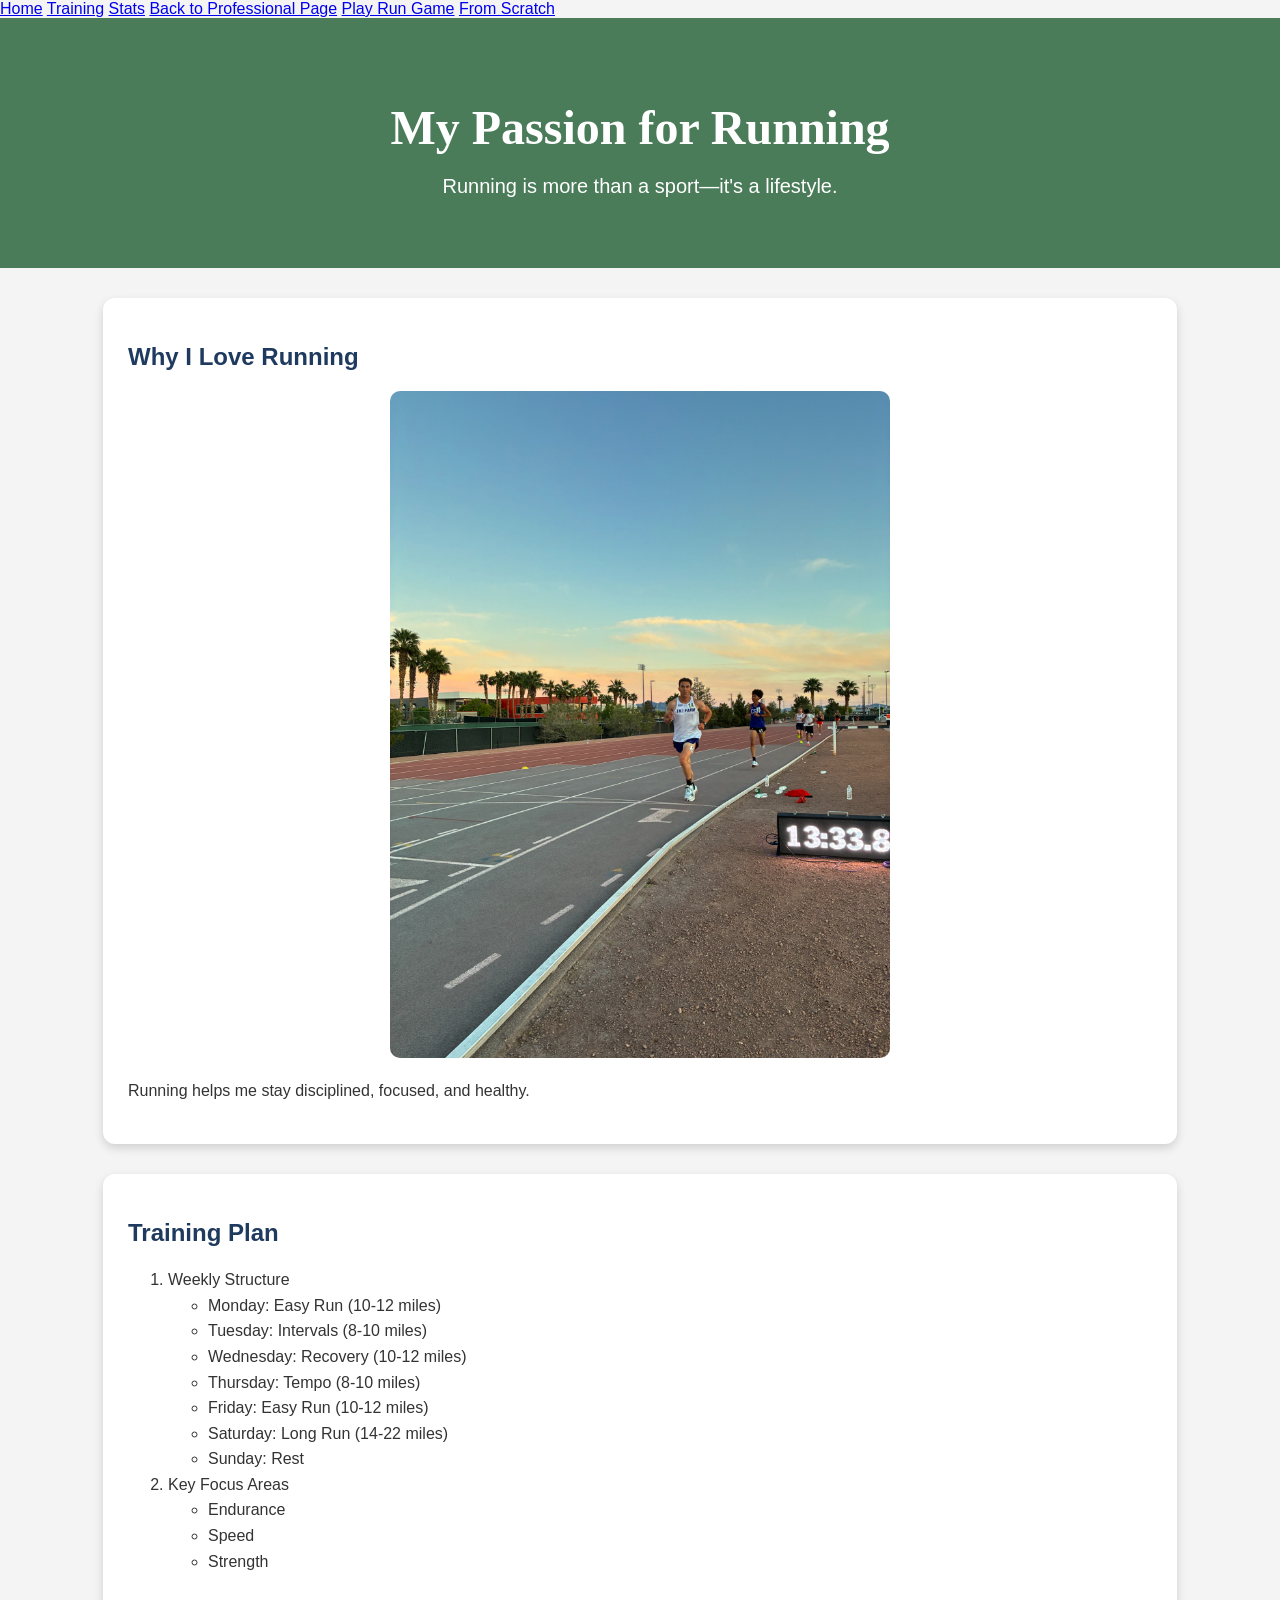
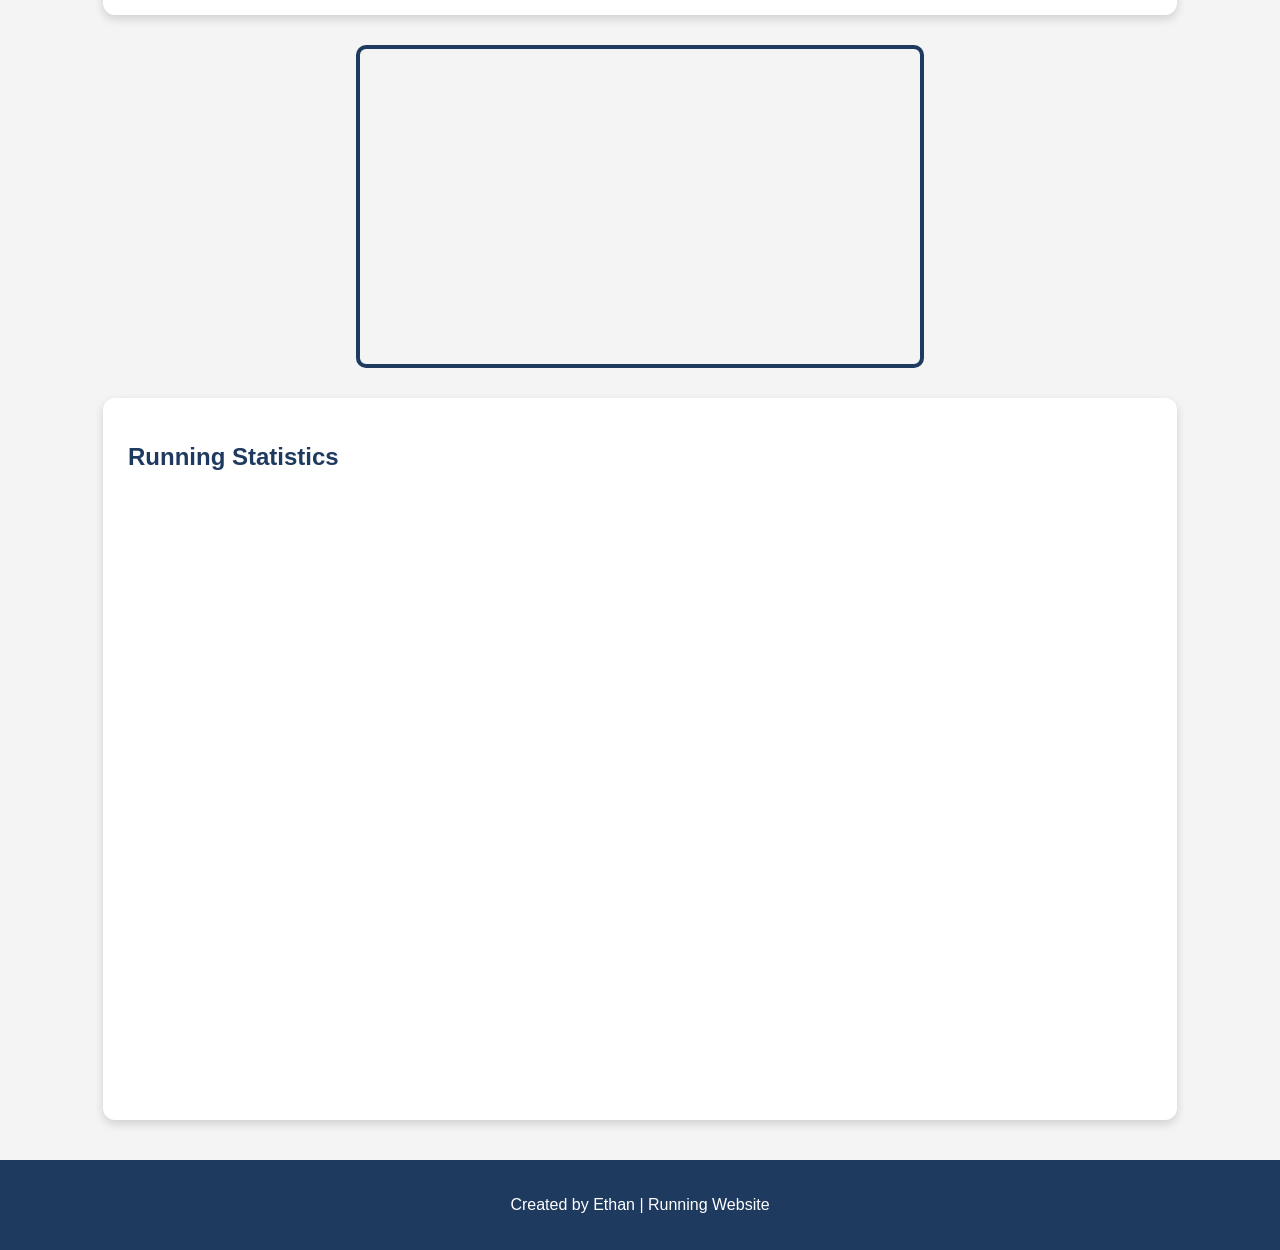
<file: html/fromstratch.html>
<!DOCTYPE html>
<html lang="en">
<head>
    <meta charset="UTF-8">
    <title>Running Passion</title>
    <link rel="stylesheet" href="../css/mystyles.css">
</head>

<body>

<!-- Navigation -->
<nav class = "navigation">
    <a href="#top">Home</a>
    <a href="#training">Training</a>
    <a href="#tableau">Stats</a>
    <a href="../index.html">Back to Professional Page</a>
    <a href="game.html">Play Run Game</a>
    <a href="fromstratch.html">From Scratch</a>
</nav>

<!-- Header -->
<div id="top" class="header">
    <h1>My Passion for Running</h1>
    <p>Running is more than a sport—it's a lifestyle.</p>
</div>

<!-- Image Section -->
<div class="section">
    <h2>Why I Love Running</h2>
    <img src="../assets/img/UNLV.jpeg" alt="Running" width="500">
    <p>Running helps me stay disciplined, focused, and healthy.</p>
</div>

<!-- Nested List -->
<div id="training" class="section">
    <h2>Training Plan</h2>
    <ol>
        <li>Weekly Structure
            <ul>
                <li>Monday: Easy Run (10-12 miles)</li>
                <li>Tuesday: Intervals (8-10 miles)</li>
                <li>Wednesday: Recovery (10-12 miles)</li>
                <li>Thursday: Tempo (8-10 miles)</li>
                <li>Friday: Easy Run (10-12 miles)</li>
                <li>Saturday: Long Run (14-22 miles)</li>
                <li>Sunday: Rest</li>
            </ul>
        </li>
        <li>Key Focus Areas
            <ul>
                <li>Endurance</li>
                <li>Speed</li>
                <li>Strength</li>
            </ul>
        </li>
    </ol>
</div>

<!-- YouTube Video -->
<iframe width="560" height="315" src="https://www.youtube.com/embed/1iF2_19K7F4?si=kQkUr_v45a1n7tna" title="YouTube video player" frameborder="0" allow="accelerometer; autoplay; clipboard-write; encrypted-media; gyroscope; picture-in-picture; web-share" referrerpolicy="strict-origin-when-cross-origin" allowfullscreen></iframe>
</div>

<!-- Tableau Graph -->
<div id="tableau" class="section">
    <h2>Running Statistics</h2>

    <div class='tableauPlaceholder' id='viz168'>
        <noscript>
            <a href='#'>
                <img alt='Running Data' 
                src='https://public.tableau.com/static/images/Ru/RunningStats/Dashboard1/1_rss.png' />
            </a>
        </noscript>
        <object class='tableauViz'>
            <param name='host_url' value='https://public.tableau.com/' />
            <param name='embed_code_version' value='3' />
            <param name='path' value='views/RunningStats/Dashboard1' />
            <param name='toolbar' value='yes' />
        </object>
    </div>

    <script type='text/javascript'>
        var divElement = document.getElementById('viz168');
        var vizElement = divElement.getElementsByTagName('object')[0];
        vizElement.style.width='100%';
        vizElement.style.height='600px';
        var scriptElement = document.createElement('script');
        scriptElement.src = 'https://public.tableau.com/javascripts/api/viz_v1.js';
        vizElement.parentNode.insertBefore(scriptElement, vizElement);
    </script>

</div>

<!-- Footer -->
<div class="footer">
    <p>Created by Ethan | Running Website</p>
</div>

</body>
</html>
</file>
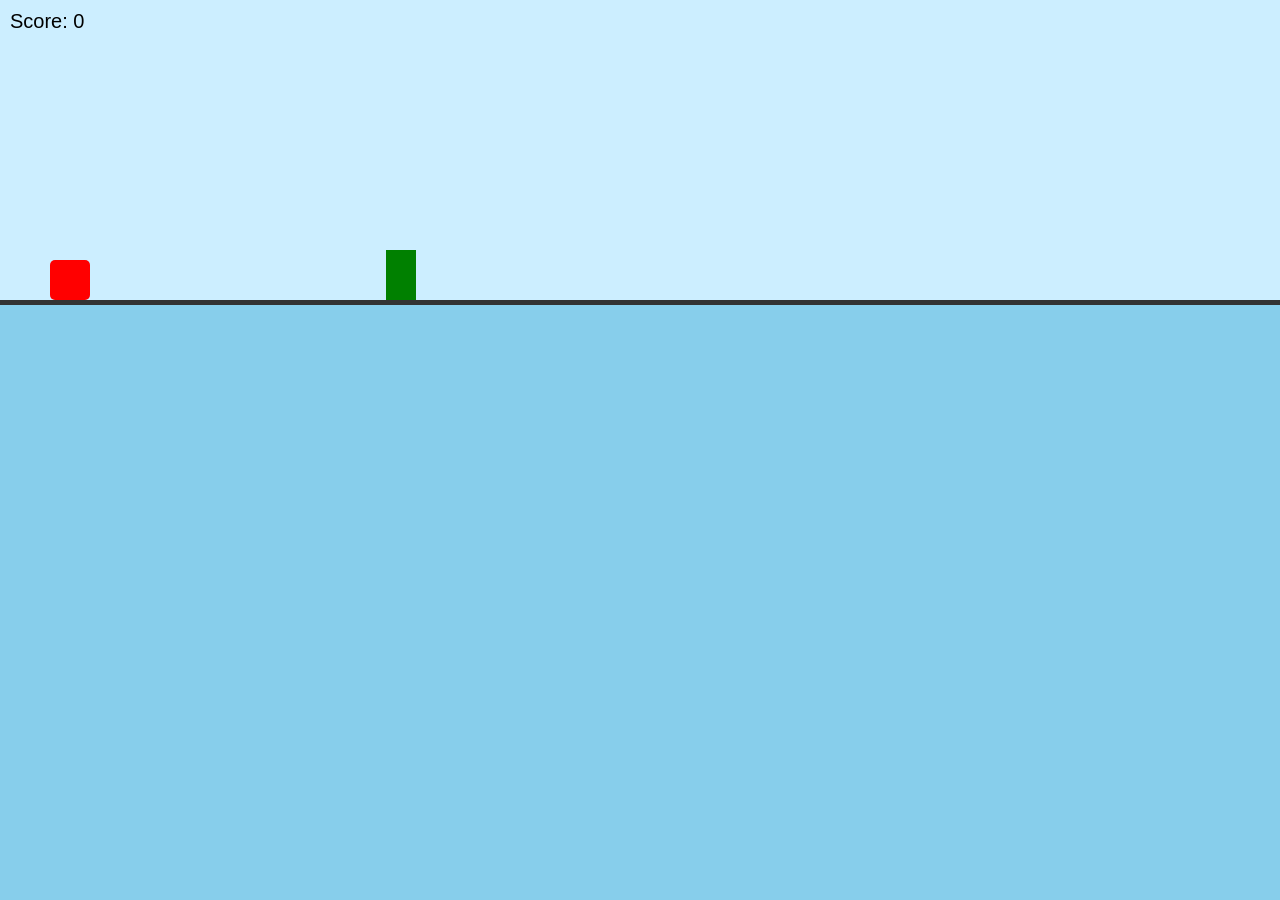
<file: html/game.html>
<!DOCTYPE html>
<html lang="en">
<head>
<meta charset="UTF-8">
<title>Runner Game</title>
<style>
    body {
        margin: 0;
        overflow: hidden;
        font-family: Arial, sans-serif;
        background: #87CEEB;
    }

    #game {
        position: relative;
        width: 100vw;
        height: 300px;
        background: #cceeff;
        overflow: hidden;
        border-bottom: 5px solid #333;
    }

    #runner {
        position: absolute;
        bottom: 0;
        left: 50px;
        width: 40px;
        height: 40px;
        background: red;
        border-radius: 5px;
    }

    #obstacle {
        position: absolute;
        bottom: 0;
        right: -50px;
        width: 30px;
        height: 50px;
        background: green;
    }

    #score {
        position: absolute;
        top: 10px;
        left: 10px;
        font-size: 20px;
        color: black;
    }

    #gameOver {
        position: absolute;
        top: 50%;
        left: 50%;
        transform: translate(-50%, -50%);
        font-size: 30px;
        color: black;
        display: none;
        text-align: center;
    }
</style>
</head>
<body>

<div id="game">
    <div id="runner"></div>
    <div id="obstacle"></div>
    <div id="score">Score: 0</div>
    <div id="gameOver">Game Over<br>Click or Press Space to Restart</div>
</div>

<script>
const runner = document.getElementById("runner");
const obstacle = document.getElementById("obstacle");
const scoreDisplay = document.getElementById("score");
const gameOverText = document.getElementById("gameOver");

let isJumping = false;
let velocity = 0;
let gravity = 0.8;
let position = 0;

let obstacleX = 800;
let speed = 6;
let score = 0;
let gameOver = false;

function jump() {
    if (isJumping || gameOver) return;
    isJumping = true;
    velocity = 12;
}

function updateRunner() {
    if (isJumping) {
        position += velocity;
        velocity -= gravity;

        if (position <= 0) {
            position = 0;
            isJumping = false;
        }

        runner.style.bottom = position + "px";
    }
}

function updateObstacle() {
    obstacleX -= speed;
    if (obstacleX < -50) {
        obstacleX = window.innerWidth;
        score++;
        speed += 0.3; // increase difficulty
    }
    obstacle.style.right = (window.innerWidth - obstacleX) + "px";
}

function checkCollision() {
    const runnerRect = runner.getBoundingClientRect();
    const obstacleRect = obstacle.getBoundingClientRect();

    if (
        runnerRect.right > obstacleRect.left &&
        runnerRect.left < obstacleRect.right &&
        runnerRect.bottom > obstacleRect.top
    ) {
        endGame();
    }
}

function endGame() {
    gameOver = true;
    gameOverText.style.display = "block";
}

function resetGame() {
    gameOver = false;
    score = 0;
    speed = 6;
    obstacleX = window.innerWidth;
    gameOverText.style.display = "none";
}

function gameLoop() {
    if (!gameOver) {
        updateRunner();
        updateObstacle();
        checkCollision();
        scoreDisplay.textContent = "Score: " + score;
    }
    requestAnimationFrame(gameLoop);
}

document.addEventListener("keydown", (e) => {
    if (e.code === "Space") {
        if (gameOver) {
            resetGame();
        } else {
            jump();
        }
    }
});

document.addEventListener("click", () => {
    if (gameOver) {
        resetGame();
    } else {
        jump();
    }
});

gameLoop();
</script>

</body>
</html>
</file>
<file: css/mystyles.css>
body {
    margin: 0;
    padding: 0;
    background-color: #f4f4f4;
    font-family: Arial, Helvetica, sans-serif;
    color: #222222;
}

.nav {
    background-color: #1f3a5f;
    padding: 15px;
    text-align: center;
}

.nav a {
    color: white;
    text-decoration: none;
    margin: 0 15px;
    font-family: 'Trebuchet MS', sans-serif;
    font-size: 18px;
}

.nav a:hover {
    color: #ffd166;
}

.header {
    background-color: #4a7c59;
    color: white;
    text-align: center;
    padding: 50px 20px;
}

.header h1 {
    font-family: Georgia, serif;
    font-size: 48px;
    margin-bottom: 10px;
}

.header p {
    font-size: 20px;
}

.section {
    background-color: white;
    width: 80%;
    margin: 30px auto;
    padding: 25px;
    border-radius: 12px;
    box-shadow: 0 4px 10px rgba(0, 0, 0, 0.15);
}

.section h2 {
    color: #1f3a5f;
    font-family: Verdana, sans-serif;
}

.section p,
.section li {
    font-family: Arial, Helvetica, sans-serif;
    color: #333333;
    line-height: 1.6;
}

.section img {
    display: block;
    margin: 20px auto;
    border-radius: 10px;
    max-width: 100%;
}

iframe {
    display: block;
    margin: 30px auto;
    border: 4px solid #1f3a5f;
    border-radius: 10px;
}

.footer {
    background-color: #1f3a5f;
    color: white;
    text-align: center;
    padding: 20px;
    font-family: 'Trebuchet MS', sans-serif;
    margin-top: 40px;
}
</file>
